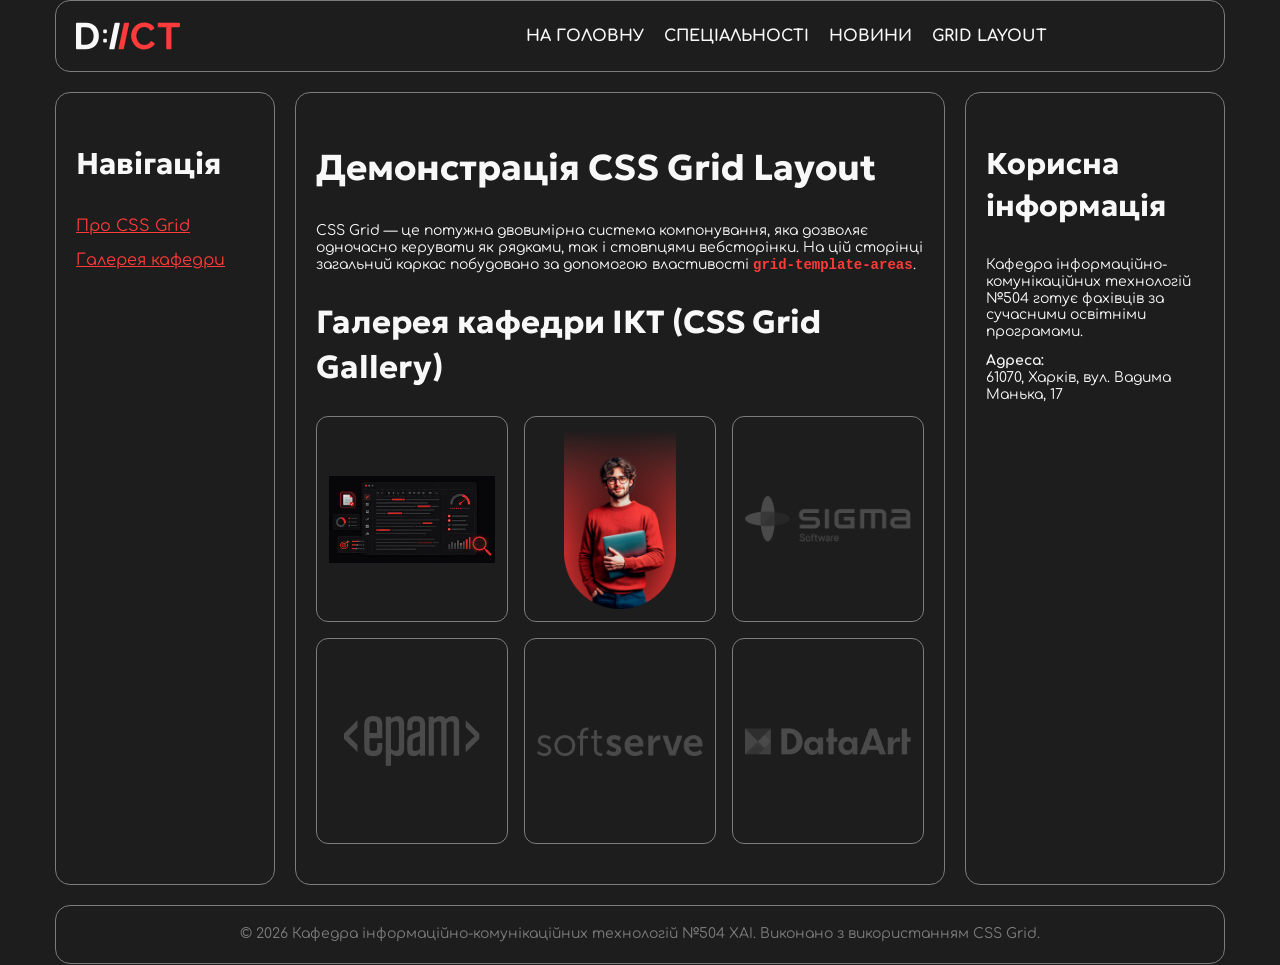
<file: Project/grid.html>
<!doctype html>
<html lang="uk" data-theme="dark">
<head>
    <meta charset="UTF-8">
    <meta name="viewport" content="width=device-width, initial-scale=1.0">
    <title>CSS Grid Layout | Department of ICT</title>
    <link rel="stylesheet" href="css/main.css">
</head>
<body class="grid-page">

<header class="grid-header">
    <div class="logo">
        <a href="index.html">
            <img src="images/logo.svg" alt="Логотип кафедри">
        </a>
    </div>
    <nav>
        <div class="burger-menu">
            <button class="menu-toggle button" type="button">Меню</button>
        </div>
        <ul class="main-menu">
            <li><a href="index.html" class="menu-link">На головну</a></li>
            <li><a href="index.html#specialties" class="menu-link">Спеціальності</a></li>
            <li><a href="index.html#news" class="menu-link">Новини</a></li>
            <li><a href="grid.html" class="menu-link">Grid Layout</a></li>
        </ul>
    </nav>
</header>

<aside class="grid-nav">
    <h3>Навігація</h3>
    <ul>
        <li><a href="#intro">Про CSS Grid</a></li>
        <li><a href="#gallery">Галерея кафедри</a></li>
    </ul>
</aside>

<main class="grid-main">
    <section id="intro">
        <h1>Демонстрація CSS Grid Layout</h1>
        <p>CSS Grid — це потужна двовимірна система компонування, яка дозволяє одночасно керувати як рядками, так і стовпцями вебсторінки. На цій сторінці загальний каркас побудовано за допомогою властивості <code>grid-template-areas</code>.</p>
    </section>

    <section id="gallery">
        <h2>Галерея кафедри ІКТ (CSS Grid Gallery)</h2>
        <div class="grid-gallery">
            <div class="gallery-item">
                <img src="images/images.png" alt="Наука та інновації">
            </div>
            <div class="gallery-item">
                <img src="images/Man.png" alt="Студент кафедри">
            </div>
            <div class="gallery-item">
                <img src="images/logohai1.png" alt="Партнер Sigma">
            </div>
            <div class="gallery-item">
                <img src="images/logohai2.png" alt="Партнер EPAM">
            </div>
            <div class="gallery-item">
                <img src="images/logohai3.png" alt="Партнер SoftServe">
            </div>
            <div class="gallery-item">
                <img src="images/logohai4.png" alt="Партнер DataArt">
            </div>
        </div>
    </section>
</main>

<aside class="grid-sidebar">
    <h3>Корисна інформація</h3>
    <p>Кафедра інформаційно-комунікаційних технологій №504 готує фахівців за сучасними освітніми програмами.</p>
    <p><strong>Адреса:</strong><br>61070, Харків, вул. Вадима Манька, 17</p>
</aside>

<footer class="grid-footer">
    <p>© 2026 Кафедра інформаційно-комунікаційних технологій №504 ХАІ. Виконано з використанням CSS Grid.</p>
</footer>

<script>
    const menuBtn = document.querySelector('.menu-toggle');
    const mainMenu = document.querySelector('.main-menu');

    if (menuBtn && mainMenu) {
        menuBtn.addEventListener('click', () => {
            mainMenu.classList.toggle('show');
        });
    }
</script>
</body>
</html>
</file>
<file: Project/css/main.css>
@import url("https://fonts.googleapis.com/css2?family=Comfortaa:wght@300..700&family=Geologica:wght@100..900&display=swap");
:root {
  --primary-color: #1d1d1d;
  --primary-text-color: #f8f8f8;
  --red-color: #ff3b39;
  --red-hover-color: #ff1a18;
  --grey-color: #7c7c7c;
  --silver-color: #bfbfbf;
}

[data-theme=light] {
  --primary-color: #f8f8f8;
  --primary-text-color: #1d1d1d;
  --red-color: #ff3b39;
  --red-hover-color: #ff1a18;
  --grey-color: #7c7c7c;
  --silver-color: #bfbfbf;
}

body {
  font-size: 14px;
  font-family: "Comfortaa", sans-serif;
  color: var(--primary-text-color);
}

h1, h2, h3, h4, h5, h6,
.h1, .h2, .h3, .h4, .h5, .h6 {
  line-height: 1.4;
  font-weight: 700;
  font-family: "Geologica", sans-serif;
}

h1, .h1 {
  font-size: 38px;
}

h2, .h2 {
  font-size: 32px;
}

h3, .h3 {
  font-size: 28px;
}

h4, .h4 {
  font-size: 24px;
}

h5, .h5 {
  font-size: 18px;
}

h6, .h6 {
  font-size: 16px;
}

.p, p {
  font-size: 14px;
  line-height: 1.2;
  margin: 12px 0;
}

.small, small {
  font-size: 12px;
  line-height: 1.2;
}

.scc_large-text,
.large {
  font-size: 16px;
  line-height: 1.4;
}

a {
  color: var(--red-color);
  font-weight: 400;
  text-decoration: underline;
}
a:active, a:hover, a:focus {
  text-decoration: none;
}

strong {
  font-weight: 700;
}

em {
  font-style: italic;
}

body {
  background: var(--primary-color);
  color: var(--primary-text-color);
  max-width: 80em;
  margin: 50px auto;
  padding: 0 15px;
}

section {
  margin-top: 20px;
  margin-bottom: 20px;
}

header {
  padding: 16px 0;
}

footer {
  padding: 40px 0;
}

a {
  color: var(--red-color);
}

.button {
  background: var(--red-color);
  color: var(--primary-text-color);
  width: fit-content;
  padding: 7px 14px;
  border-radius: 5px;
  margin: 40px 0;
  border: 1px solid var(--red-color);
}
.button p {
  margin: 0;
}
.button:hover {
  background: var(--red-hover-color);
  border-color: var(--red-hover-color);
}
.button:focus {
  background: var(--primary-color);
}

input, textarea {
  font-family: inherit;
  font-size: 14px;
  color: var(--primary-text-color);
  background: transparent;
  border: 1px solid var(--grey-color);
  border-radius: 4px;
  padding: 8px;
  box-sizing: border-box;
}
input::placeholder, textarea::placeholder {
  color: var(--silver-color);
}

table {
  border-collapse: collapse;
  width: 100%;
}
table th {
  font-size: 16px;
  font-weight: 700;
  text-align: left;
  padding: 8px;
}
table td {
  font-size: 14px;
  padding: 8px;
}

header {
  position: relative;
  display: flex;
  flex-direction: row;
  flex-wrap: wrap;
  gap: 10px;
  align-items: center;
  padding: 15px 0;
}
header .logo {
  width: 90px;
}
header .logo img {
  display: block;
  max-width: 100%;
}
header nav {
  width: auto;
  margin-left: auto;
  display: flex;
}
header nav .burger-menu {
  width: fit-content;
}
header nav .burger-menu .menu-toggle {
  margin: 0;
  padding: 6px 14px;
  font-family: inherit;
  font-size: 14px;
  font-weight: bold;
  color: #ffffff;
  background: var(--red-color);
  border: none;
  border-radius: 6px;
  cursor: pointer;
}
header nav .main-menu {
  margin: 0;
  padding: 0;
  list-style: none;
  display: none;
  flex-direction: row;
  flex-wrap: wrap;
  gap: 20px;
  justify-content: center;
  font-weight: bold;
}
header nav .main-menu .menu-link {
  text-decoration: none;
  color: var(--primary-text-color);
  text-transform: uppercase;
  font-weight: bold;
}
header nav .main-menu .menu-link:hover {
  color: var(--red-color);
}
header nav .main-menu.show {
  display: flex;
  position: absolute;
  top: 60px;
  width: 100%;
  left: 0;
  box-sizing: border-box;
  margin: 0;
  padding: 16px;
  background: var(--bg-color);
  border: 1px solid var(--grey-color);
  border-radius: 10px;
  z-index: 99;
}
header .search {
  width: 22px;
  margin-left: 6px;
}
header .search a {
  display: block;
}
header .search a img {
  display: block;
  max-width: 100%;
  filter: brightness(0) invert(1);
}
header .lang {
  width: 96px;
  margin-left: 6px;
}
header .lang .lang-wrapper {
  list-style: none;
  margin: 0;
  padding: 0;
  display: flex;
  align-items: center;
  justify-content: space-between;
  gap: 8px;
}
header .lang .lang-wrapper::before {
  content: "";
  display: block;
  width: 36px;
  height: 22px;
  border-radius: 100px;
  border: 1px solid var(--primary-text-color);
  order: 2;
}
header .lang .lang-wrapper li {
  font-size: 13px;
  font-weight: bold;
  line-height: 22px;
  color: var(--grey-color);
  position: relative;
}
header .lang .lang-wrapper li a {
  text-decoration: none;
  color: var(--grey-color);
  display: inline-block;
  font-size: 13px;
  font-weight: bold;
  line-height: 22px;
}
header .lang .lang-wrapper li a.is-active {
  color: var(--primary-text-color);
}
header .lang .lang-wrapper li.ua {
  order: 1;
}
header .lang .lang-wrapper li.ua a::after {
  content: "";
  display: none;
  width: 16px;
  height: 16px;
  border-radius: 50%;
  background: linear-gradient(to bottom, #0057b7 50%, #ffd700 50%);
  position: absolute;
  top: 3px;
  right: -28px;
}
header .lang .lang-wrapper li.ua a.is-active::after {
  display: block;
}
header .lang .lang-wrapper li.en {
  order: 3;
}
header .lang .lang-wrapper li.en a::before {
  content: "";
  display: none;
  width: 16px;
  height: 16px;
  border-radius: 50%;
  background: url("../images/en.png") no-repeat center/cover;
  position: absolute;
  top: 3px;
  left: -28px;
}
header .lang .lang-wrapper li.en a.is-active::before {
  display: block;
}
@media (min-width: 796px) {
  header {
    gap: 20px;
    padding: 20px 0;
  }
  header .logo {
    width: 104px;
  }
  header nav {
    width: calc(100% - 292px);
    margin-left: 0;
  }
  header nav .burger-menu {
    margin-left: auto;
  }
  header nav .main-menu.show {
    top: 68px;
    width: 90%;
  }
}
@media (min-width: 1200px) {
  header nav {
    justify-content: center;
  }
  header nav .burger-menu {
    display: none;
  }
  header nav .main-menu {
    display: flex;
    position: static;
    width: auto;
    padding: 0;
    background: transparent;
    border: none;
  }
}

footer {
  padding: 40px 0;
}

.text_specialties h3 {
  font-family: "Geologica", sans-serif;
  font-size: 20px;
  margin-bottom: 12px;
}
.text_specialties p {
  font-family: "Comfortaa", sans-serif;
  font-size: 14px;
  color: var(--grey-color);
}

.text_specialties {
  border: 1px solid var(--grey-color);
  padding: 20px;
  border-radius: 20px;
}

#specialties article {
  margin-bottom: 10px;
}
#specialties article:last-child {
  margin-bottom: 0;
}

.text_numbers h3 {
  font-family: "Geologica", sans-serif;
  font-size: 36px;
  color: var(--red-color);
  margin-bottom: 4px;
}
.text_numbers p {
  font-family: "Comfortaa", sans-serif;
  font-size: 14px;
  color: var(--grey-color);
}

#numbers article:not(:last-child) {
  margin-bottom: 15px;
}
#numbers article:not(:last-child) .text_numbers {
  border-left: 1px solid var(--red-color);
}

.text_numbers {
  padding: 10px;
}

.text_reviews p {
  font-family: "Comfortaa", sans-serif;
  font-size: 14px;
  color: var(--grey-color);
}

.text_reviews {
  border: 1px solid var(--grey-color);
  padding: 20px;
  border-radius: 20px;
}

.text_news h3 {
  font-family: "Geologica", sans-serif;
  font-size: 20px;
  margin-bottom: 8px;
}
.text_news p {
  font-family: "Comfortaa", sans-serif;
  font-size: 14px;
  color: var(--grey-color);
}

#news article:not(:last-child) {
  margin-bottom: 15px;
}
#news article:not(:last-child) .text_news {
  border-left: 1px solid var(--red-color);
}

.text_news {
  padding: 10px;
}

#banner {
  position: relative;
  display: flex;
  flex-direction: column;
  gap: 24px;
  margin-bottom: 40px;
}
#banner .content-wrapper {
  width: 100%;
  display: flex;
  flex-direction: column;
  gap: 20px;
  position: relative;
  z-index: 9;
}
#banner .content-wrapper h1 {
  margin: 0;
  line-height: 1.2;
}
#banner .content-wrapper .description p {
  margin: 0;
  color: var(--primary-text-color);
}
#banner .content-wrapper .button {
  text-decoration: none;
  cursor: pointer;
  margin: 0;
  display: inline-block;
  width: fit-content;
  padding: 10px 20px;
  border-radius: 6px;
  background: var(--red-color);
  border: 1px solid var(--red-color);
}
#banner .content-wrapper .button p {
  margin: 0;
  color: #ffffff;
}
#banner .image-wrapper {
  width: 100%;
  display: flex;
  justify-content: center;
}
#banner .image-wrapper img {
  max-width: 100%;
  height: auto;
  object-fit: contain;
}
@media (min-width: 796px) {
  #banner {
    flex-direction: row;
    align-items: center;
    min-height: 440px;
  }
  #banner .content-wrapper {
    width: 55%;
  }
  #banner .image-wrapper {
    width: 45%;
  }
}
@media (min-width: 1200px) {
  #banner {
    min-height: 520px;
    margin-bottom: 60px;
  }
  #banner .content-wrapper {
    width: 50%;
    max-width: 580px;
  }
  #banner .image-wrapper {
    position: absolute;
    top: 0;
    right: 0;
    width: 45%;
    height: 100%;
    justify-content: flex-end;
  }
  #banner .image-wrapper img {
    max-height: 100%;
  }
}

.grid-page {
  width: 100%;
  max-width: 1200px;
  margin: 0 auto;
  box-sizing: border-box;
  display: grid;
  grid-template-columns: 1fr;
  grid-template-areas: "header" "nav" "main" "sidebar" "footer";
  gap: 20px;
  min-height: 100vh;
}
@media (min-width: 796px) {
  .grid-page {
    grid-template-columns: 220px 1fr;
    grid-template-areas: "header  header" "nav     main" "sidebar sidebar" "footer  footer";
  }
}
@media (min-width: 1200px) {
  .grid-page {
    grid-template-columns: 220px 1fr 260px;
    grid-template-rows: auto 1fr auto;
    grid-template-areas: "header  header  header" "nav     main    sidebar" "footer  footer  footer";
  }
}
.grid-page .grid-header,
.grid-page .grid-nav,
.grid-page .grid-main,
.grid-page .grid-sidebar,
.grid-page .grid-footer {
  border: 1px solid var(--grey-color);
  border-radius: 15px;
  padding: 20px;
  box-sizing: border-box;
}
.grid-page .grid-header {
  grid-area: header;
  display: flex;
  justify-content: space-between;
  align-items: center;
}
.grid-page .grid-nav {
  grid-area: nav;
}
.grid-page .grid-nav ul {
  list-style: none;
  padding: 0;
  margin: 0;
  display: flex;
  flex-direction: column;
  gap: 12px;
}
.grid-page .grid-main {
  grid-area: main;
  width: 100%;
  min-width: 0;
}
.grid-page .grid-main code {
  color: var(--red-color);
  font-weight: bold;
}
.grid-page .grid-sidebar {
  grid-area: sidebar;
}
.grid-page .grid-footer {
  grid-area: footer;
  text-align: center;
}
.grid-page .grid-footer p {
  margin: 0;
  color: var(--grey-color);
}

.grid-gallery {
  display: grid;
  grid-template-columns: 1fr;
  gap: 16px;
  margin-top: 20px;
}
@media (min-width: 796px) {
  .grid-gallery {
    grid-template-columns: repeat(2, 1fr);
  }
}
@media (min-width: 1200px) {
  .grid-gallery {
    grid-template-columns: repeat(3, 1fr);
  }
}
.grid-gallery .gallery-item {
  border: 1px solid var(--grey-color);
  border-radius: 12px;
  padding: 12px;
  display: flex;
  align-items: center;
  justify-content: center;
  height: 180px;
}
.grid-gallery .gallery-item img {
  max-width: 100%;
  max-height: 100%;
  object-fit: contain;
}

main {
  width: 100%;
  max-width: 1200px;
  margin: 0 auto;
  box-sizing: border-box;
}

body {
  font-size: 14px;
  line-height: 1.4;
}

h1 {
  font-size: 28px;
}

h2 {
  font-size: 26px;
}

h3 {
  font-size: 24px;
}

h4 {
  font-size: 22px;
}

h5 {
  font-size: 20px;
}

h6 {
  font-size: 18px;
}

@media (min-width: 796px) {
  body {
    font-size: 16px;
    line-height: 1.4;
  }
  h1 {
    font-size: 32px;
  }
  h2 {
    font-size: 28px;
  }
  h3 {
    font-size: 26px;
  }
  h4 {
    font-size: 24px;
  }
  h5 {
    font-size: 22px;
  }
  h6 {
    font-size: 20px;
  }
}
@media (min-width: 1200px) {
  body {
    font-size: 16px;
    line-height: 1.4;
  }
  h1 {
    font-size: 36px;
  }
  h2 {
    font-size: 32px;
  }
  h3 {
    font-size: 30px;
  }
  h4 {
    font-size: 28px;
  }
  h5 {
    font-size: 24px;
  }
  h6 {
    font-size: 22px;
  }
}
#specialties,
#numbers,
#news {
  display: flex;
  flex-wrap: wrap;
  gap: 20px;
}
#specialties h2,
#numbers h2,
#news h2 {
  width: 100%;
}
#specialties article,
#numbers article,
#news article {
  width: 100%;
  box-sizing: border-box;
}
@media (min-width: 796px) {
  #specialties article,
  #numbers article,
  #news article {
    width: calc(50% - 10px);
  }
}
@media (min-width: 1200px) {
  #specialties article,
  #numbers article,
  #news article {
    width: calc(33.333% - 14px);
  }
}

@media (min-width: 1200px) {
  #numbers article {
    width: calc(25% - 15px);
  }
}

/*# sourceMappingURL=main.css.map */
</file>
